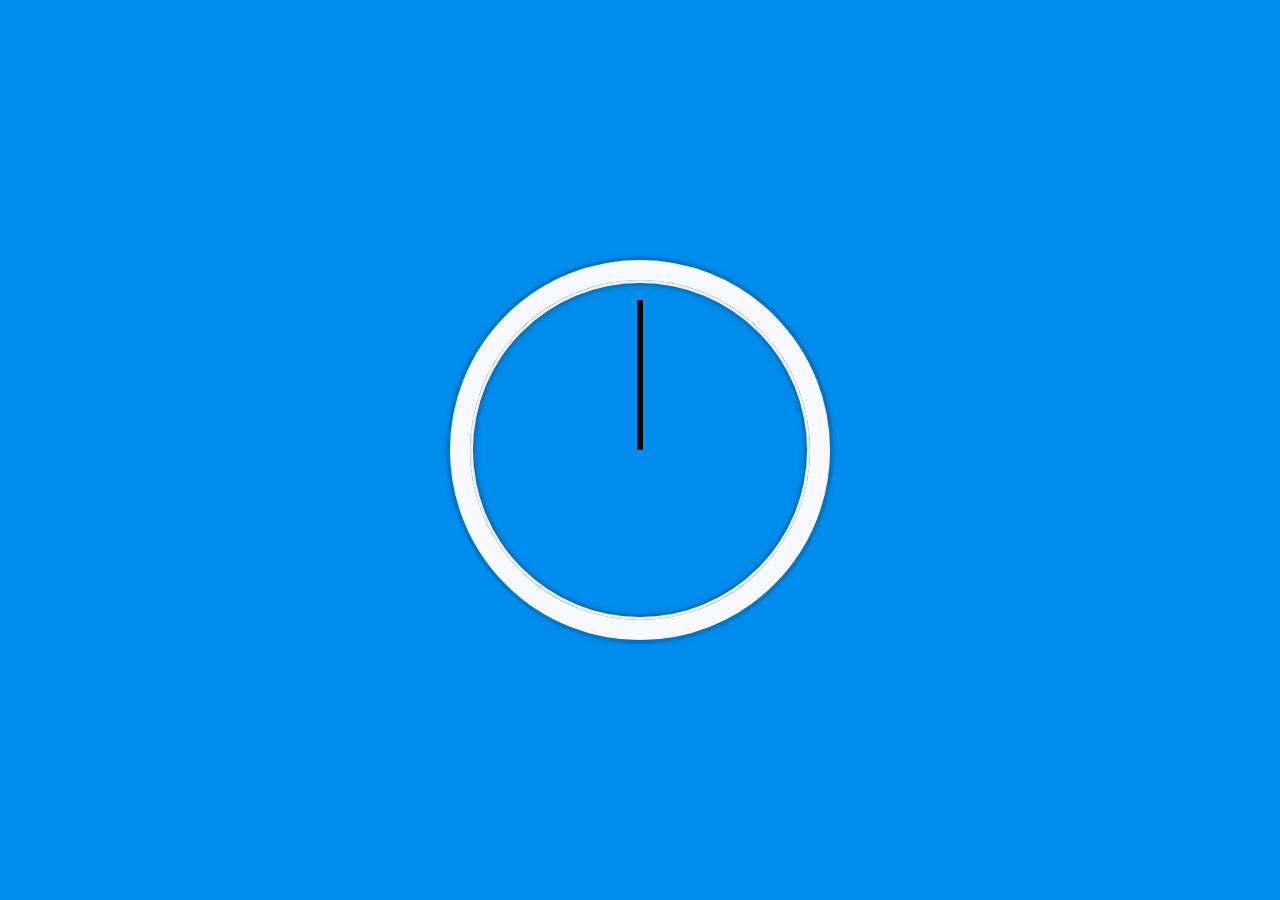
<file: Clock /clock.html>
<!DOCTYPE html>
<html lang="en">
<head>
    <meta charset="UTF-8">
    <meta name="viewport" content="width=device-width, initial-scale=1.0">
    <title>Clock</title>
    <link rel="stylesheet" href="clock.css">
</head>
<body>
    
    <div class="clock">
        <div class="clock-face">
            <div class="hand hour-hand"></div>
            <div class="hand min-hand"></div>
            <div class="hand second-hand"></div>
        </div>
    </div>
    


    <script src="clock.js"></script>
</body>
</html>
</file>
<file: Clock /clock.css>
html {
    background: #018DED url(https://wonderfulengineering.com/wp-content/uploads/2016/02/red-wallpaper-13.jpg);
    background-position: center;
    background-repeat: no-repeat;
    font-family: 'helvetica neue';
    text-align: center;
    font-size: 10px;
  }

  body {
    margin: 0;
    font-size: 2rem;
    display: flex;
    flex: 1;
    min-height: 100vh;
    align-items: center;
  }

  .clock {
    width: 30rem;
    height: 30rem;
    border: 20px solid #F8F8FF;
    border-radius: 50%;
    margin: 50px auto;
    position: relative;
    padding: 2rem;
    box-shadow:
      0 0 0 4px rgba(0,0,0,0.1),
      inset 0 0 0 3px #EFEFEF,
      inset 0 0 10px black,
      0 0 10px rgba(0,0,0,0.2);
  }

  .clock-face {
    position: relative;
    width: 100%;
    height: 100%;
    transform: translateY(-3px); /* account for the height of the clock hands */
  }

  .hand {
    width: 50%;
    height: 6px;
    background: black;
    position: absolute;
    top: 50%;
    transform-origin: 100%;
    transform: rotate(90deg);
    transition: all 0.05s;
    transition-timing-function: cubic-bezier(0.1, 2.7, 0.58, 1);
  }
</file>
